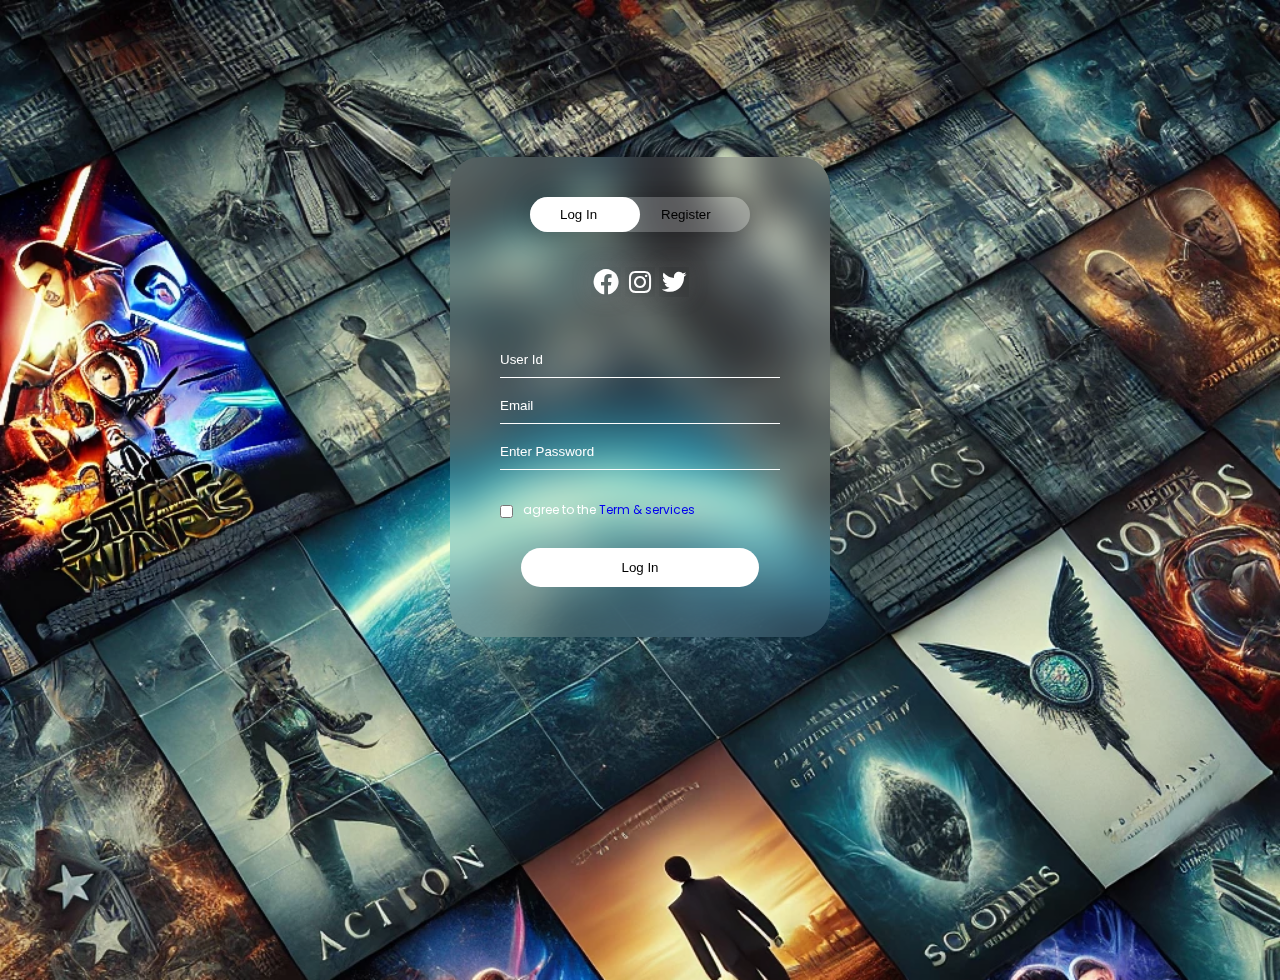
<file: register.html>
<!DOCTYPE html>
<html lang="en">
<head>
     <meta charset="UTF-8">
     <meta name="viewport" content="width=device-width, initial-scale=1.0">
     <title>Registiratsiys</title>
     <link rel="stylesheet" href="css/register.css">
     <link rel="stylesheet" href="https://unpkg.com/boxicons@2.1.4/css/boxicons.min.css">
     <link rel="stylesheet" href="https://cdnjs.cloudflare.com/ajax/libs/font-awesome/6.0.0/css/all.min.css">
     <link rel="icon" href="images/iMovies.webp">
</head>
<body>
     <div id="loadingOverlay">
          <div class="fancy-loader"></div>
          <p>Загружается...</p>
        </div>
        
     <div class="hero">
          <div class="form-box">
               <div class="button-box">
                    <div id="btn"></div>
                    <button type="button" class="toggle-btn" onclick="login()">Log In</button>
                    <button type="button" class="toggle-btn" onclick="register()">Register</button>
               </div>
               <div class="social-icons">
                <a href="https://www.facebook.com/login.php"> <i class="bx bxl-facebook-circle"></i></a>
               <a href="https://www.instagram.com/"> <i class="bx bxl-instagram"></i></a>
                 <a href="https://www.linkedin.com/company/twitter"><i class="bx bxl-twitter"></i></a>
               </div>
               <form id="login" class="input-group">
                    <input type="text" placeholder="User Id" class="input-field" required>
                    <input type="password" id="password" class="input-field" placeholder="Enter Password" required>
                    <label>
                         <input type="checkbox" id="showPassword"> <p>show password</p>
                    </label>
                    <button type="submit" class="submit-btn" style="margin-top: 15px;">Log In</button>
               </form>

               <form id="register" class="input-group">

                    <input type="text" class="input-field" placeholder="User Id" required>

                    <input type="email" class="input-field" placeholder="Email" required>

                    <input type="text" class="input-field" placeholder="Enter Password" required>

                    <input type="checkbox" class="check-box">

                    <span>agree to the <a href="#">Term & services</a></span>

                    <button type="submit" class="submit-btn">Log In</button>

               </form>
          </div>
     </div>

     <script src="js/register.js"></script>
</body>
</html>
</file>
<file: css/register.css>
@import url(https://fonts.googleapis.com/css2?family=Poppins:wght@100;200;300;400;500;600;800;900&display=swap);
*{
     margin: 0;
     padding: 0;
     box-sizing: border-box; 
     list-style: none;
     text-decoration: none; 
}

body {
     font-family: 'Poppins', sans-serif;
     background: url(movies-reg.png);
     background-size: cover;
     min-height: 100vh;
     overflow: hidden;

}

.hero {
     width: 100%;
     height: 100%;
     position: absolute;
     top: 5em;
}

.form-box {
     width: 380px;
     height: 480px;
     position: relative;
     margin: 6% auto;
     background-color: rgba(255, 255, 255, 0.105);
     border: 1px solid rgba(255, 255, 255, 0.196);
     backdrop-filter: blur(20px);
     padding: 5px;
     border: 2em;
     overflow: hidden;
     border-radius: 30px;
}

.button-box {
     width: 220px;
     margin: 35px auto;
     position: relative;
     background-color: rgba(255, 255, 255, 0.209);
     box-shadow: 0 0 25px 5px #0000003b;
     border-radius: 30px;
}

.toggle-btn {
     padding: 10px 30px;
     cursor: pointer;
     background: transparent;
     border: none;
     outline: none;
     position: relative;
     color: black;
     font-weight: 400;
     transition: 0.3s ease;
}

.toggle-btn:hover {
     transform: scale(1.1);
}

#btn {
     top: 0;
     left: 0;
     position: absolute;
     width: 110px;
     height: 100%;
     background: white;
     border-radius: 30px;
     transition: 0.5s;
}

.social-icons {
     margin: 30px auto;
     text-align: center;
}

.social-icons i {
     font-size: 30px;
     color: white;
     box-shadow: 0 0 20px 0 #7f7f7f3d;
     cursor: pointer;
     transition: 0.2s ease;
}

.social-icons i:hover {
     transform: scale(1.2);
}

.input-group {
     top: 180px;
     position: absolute;
     width: 280px;
     transition: 0.5s ease;
     color: white;
}

.input-field {
     width: 100%;
     padding: 10px 0;
     margin: 5px 0;
     border-left: 0;
     border-top: 0;
     border-right: 0;
     border-bottom: 1px solid #ffffffff;
     outline: none;
     background: transparent;
     color: white;
}

input:hover::placeholder {
     color: cyan;
     transition: 0.5s ease;
 }
 
 input:focus::placeholder {
     color: cyan;
     transition: 0.5s ease;
 }
 
 input:active::placeholder {
     color: cyan;
     transition: 0.5s ease;
 }

 input:hover {
     color: white;
     border-bottom: 1px solid cyan;
     transition: 0.5s ease;
 }
 
 input:active {
     color: white;
     border-bottom: 1px solid cyan;
     transition: 0.5s ease;
 }
 
 input:focus {
     outline: none;
     color: white;
     border-bottom: 1px solid cyan;
     transition: 0.5s ease;
 }
  
label {
     font-size: 13px;
     display: flex;
     gap: 15px;
     margin-top: 5px;
}

.submit-btn {
     width: 85%;
     padding: 10px 30px;
     cursor: pointer;
     display: block;
     margin: auto;
     color: black;
     background: white;
     border: none;
     outline: none;
     border-radius: 30px;
     border: 2px solid transparent;
     transition: 0.3s ease;
}

.submit-btn:hover {
     background-color: transparent;
     color: white;
     border: 2px solid white;
}

.check-box {
     margin: 30px 10px 30px 0;
}

span {
     color: #777;
     font-size: 12px;
     bottom: 68px;
     position: absolute;
     color: white;
}

#login {
     left: 450px;
}

#register {
     left: 50px;
}

input::placeholder {
     color: white;
}

.terms {
     color: white;
}

.loader {
     width: fit-content;
     font-weight: bold;
     font-family: monospace;
     font-size: 30px;
     background:linear-gradient(90deg,#000 50%,#0000 0) right/200% 100%;
     animation: l21 2s infinite linear;
   }
   .loader::before {
     content :"Loading...";
     color: #0000;
     padding: 0 5px;
     background: inherit;
     background-image: linear-gradient(90deg,#fff 50%,#000 0);
     -webkit-background-clip:text;
             background-clip:text;
   }
   
   @keyframes l21{
     100%{background-position: left}
   }
   #loadingOverlay {
     position: fixed;
     top: 0;
     left: 0;
     width: 100%;
     height: 100%;
     background: linear-gradient(135deg, #1c1c1c, #000000);
     display: flex;
     flex-direction: column;
     justify-content: center;
     align-items: center;
     z-index: 9999;
     color: #ffffff;
     font-size: 24px;
     display: none;
     font-family: sans-serif;
   }
   
   .fancy-loader {
     width: 60px;
     height: 60px;
     border-radius: 50%;
     background:
       radial-gradient(circle at 30% 30%, #ffc107 0%, transparent 40%),
       radial-gradient(circle at 70% 70%, #00bcd4 0%, transparent 40%);
     animation: rotate 1.2s linear infinite;
     margin-bottom: 25px;
   }
   
   @keyframes rotate {
     0%   { transform: rotate(0deg); }
     100% { transform: rotate(360deg); }
   }
</file>
